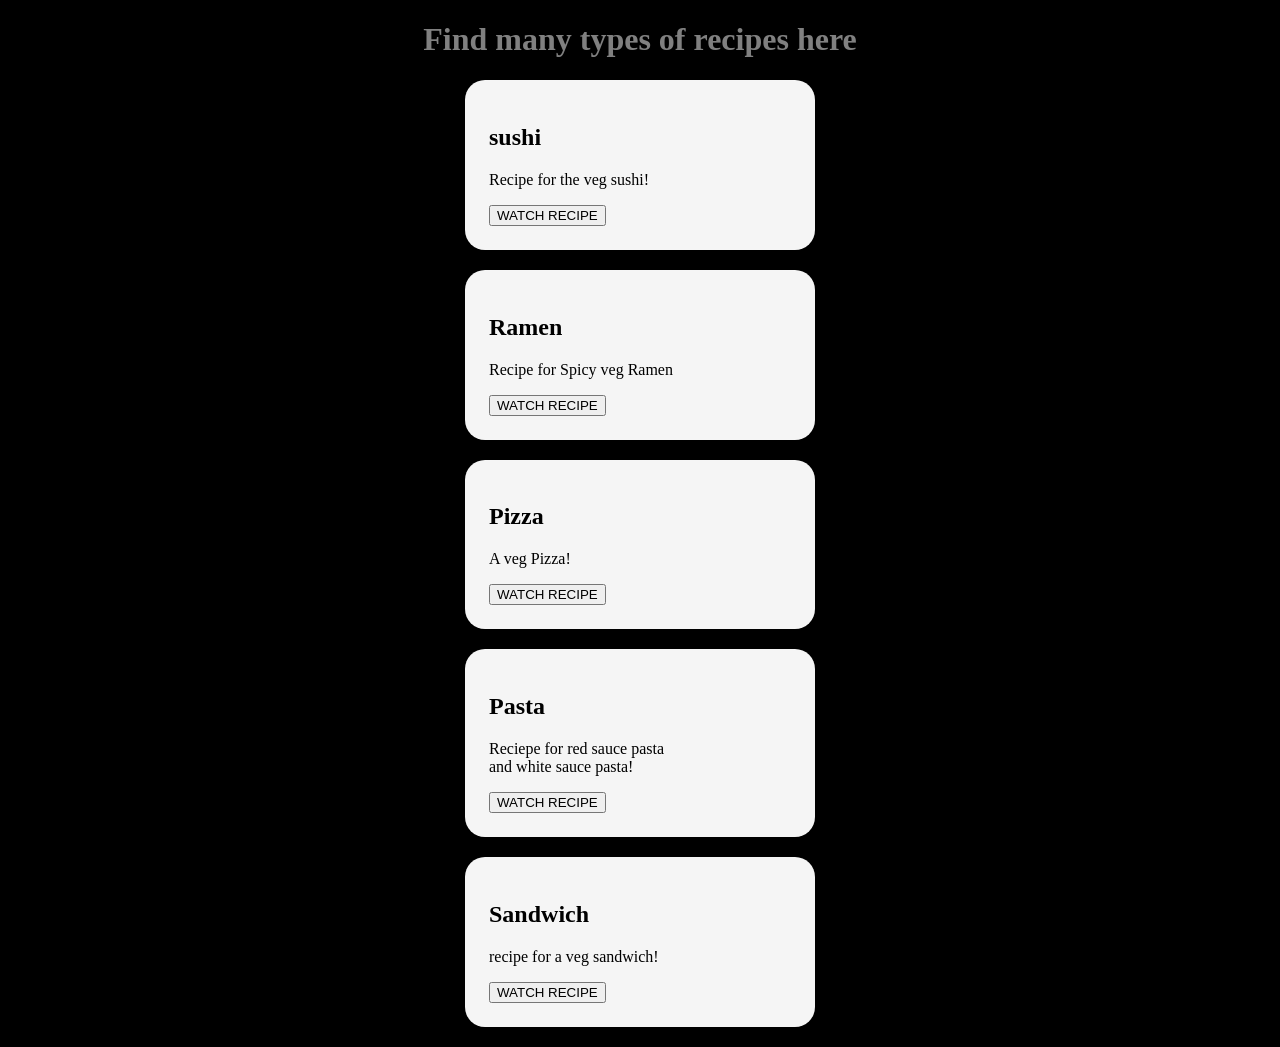
<file: BENTO/mid.html>
<!DOCTYPE html>
<meta charset="UTF-8">
<html lang="en">
<head >
<link rel="stylesheet" href="mid.css"
</head>
<body style="background-color:black">
<h1 style="-webkit-text-fill-color:grey;text-align: center;"> Find many types of recipes here</h1>

<div class="box1">
    <h2>sushi</h2>
    <p> Recipe for the veg sushi!</p>
    <button type="button" onclick="window.location.href='sushi.html'">WATCH RECIPE</button>
</div>
<div class="box2">
    <h2>Ramen</h2>
    <p>Recipe for Spicy veg Ramen</p>
    <button type="button" onclick="window.location.href='ramen.html'">WATCH RECIPE</button>
</div>
<div class="box3">
    <h2>Pizza</h2>
    <p> A veg Pizza!</p>
    <button type="button" onclick="window.location.href='pizza.html'">WATCH RECIPE</button>
</div>
<div class="box4">
    <h2 style=> Pasta </h2>
    <p> Reciepe for red sauce pasta <br> and white sauce pasta!</p>
    <button type="button" onclick="window.location.href='pasta.html'">WATCH RECIPE</button>

</div>
<div class="box5">
    <h2>Sandwich</h2>
    <p>recipe for a veg sandwich!</p>
    <button type="button" onclick="window.location.href='sandwich.html'">WATCH RECIPE</button>
</div>
</head>
</body>










</html>
</file>
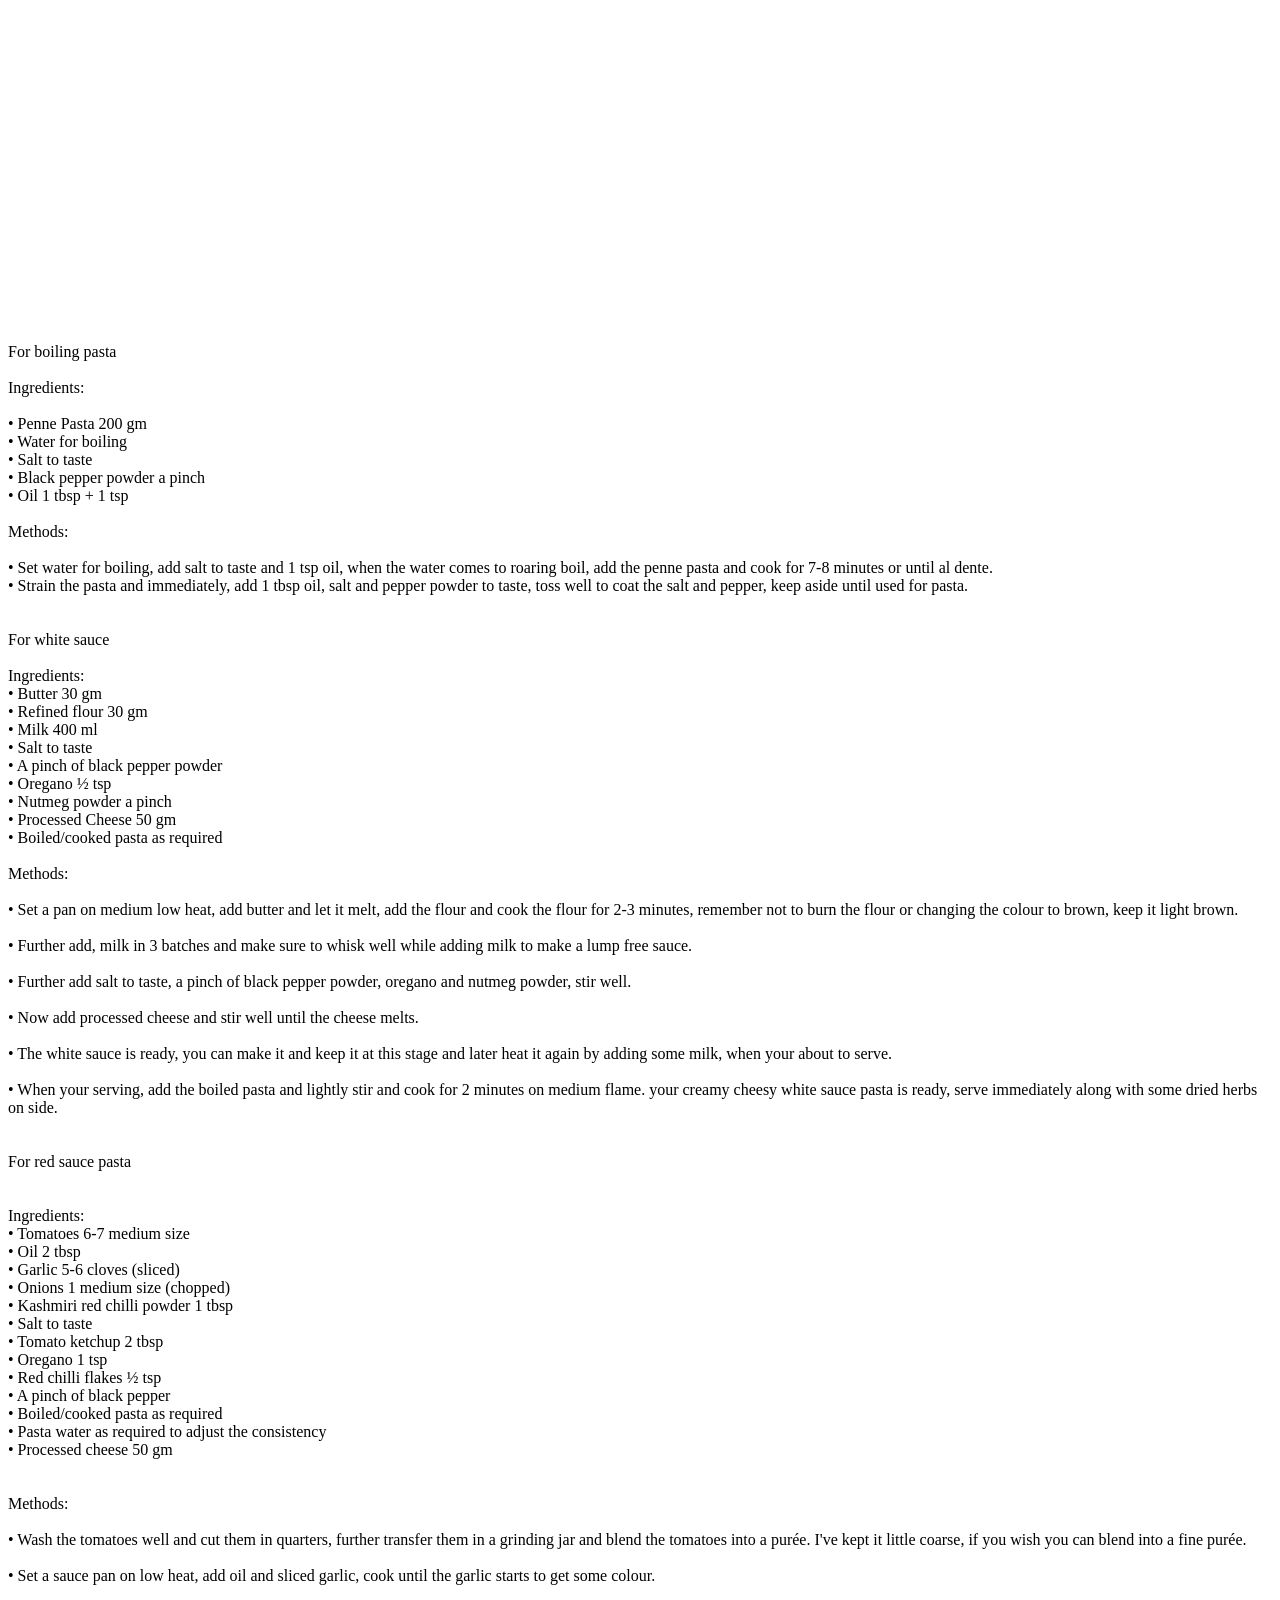
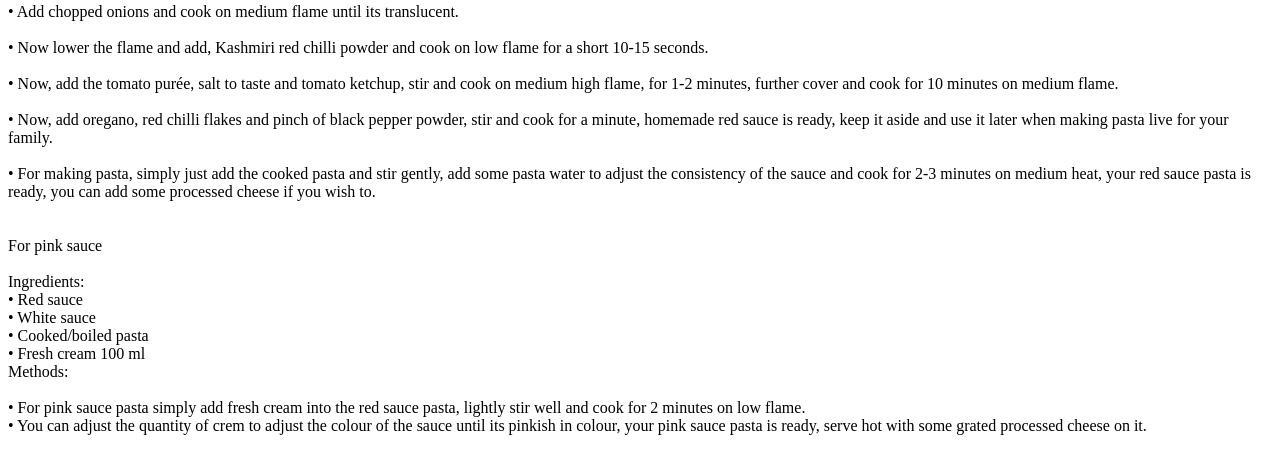
<file: BENTO/pasta.html>
<!DOCTYPE HTML>
<html lang="en">
<head>
<meta charset="UTF-8"
<link rel="stylesheet" href="pasta.css"


</head>
<body>

<iframe width="560" height="315" src="https://www.youtube.com/embed/CHUYtrCtre4?si=E9ln_Qpa370lPAEv" title="YouTube video player" frameborder="0" allow="accelerometer; autoplay; clipboard-write; encrypted-media; gyroscope; picture-in-picture; web-share" referrerpolicy="strict-origin-when-cross-origin" allowfullscreen></iframe>


<p>
For boiling pasta<br><br>
Ingredients:<br><br>
• Penne Pasta 200 gm<br>
• Water for boiling<br>
• Salt to taste<br>
• Black pepper powder a pinch<br>
• Oil 1 tbsp + 1 tsp<br><br>
Methods:<br><br>
• Set water for boiling, add salt to taste and 1 tsp oil, when the water comes to roaring boil, add the penne pasta and cook for 7-8 minutes or until al dente. <br>
• Strain the pasta and immediately, add 1 tbsp oil, salt and pepper powder to taste, toss well to coat the salt and pepper, keep aside until used for pasta.<br><br><br>

For white sauce<br><br>
Ingredients:<br>
• Butter 30 gm<br>
• Refined flour 30 gm<br>
• Milk 400 ml<br>
• Salt to taste<br>
• A pinch of black pepper powder<br>
• Oregano ½ tsp<br>
• Nutmeg powder a pinch<br>
• Processed Cheese 50 gm<br>
• Boiled/cooked pasta as required<br><br>
Methods:<br><br>
• Set a pan on medium low heat, add butter and let it melt, add the flour and cook the flour for 2-3 minutes, remember not to burn the flour or changing the colour to brown, keep it light brown.<br><br>
• Further add, milk in 3 batches and make sure to whisk well while adding milk to make a lump free sauce. <br><br>
• Further add salt to taste, a pinch of black pepper powder, oregano and nutmeg powder, stir well.<br><br>
• Now add processed cheese and stir well until the cheese melts.<br><br>
• The white sauce is ready, you can make it and keep it at this stage and later heat it again by adding some milk, when your about to serve.<br><br>
• When your serving, add the boiled pasta and lightly stir and cook for 2 minutes on medium flame. your creamy cheesy white sauce pasta is ready, serve immediately along with some dried herbs on side.<br><br><br>

For red sauce pasta<br><br><br>
Ingredients:<br>
• Tomatoes 6-7 medium size<br>
• Oil 2 tbsp<br>
• Garlic 5-6 cloves (sliced)<br>
• Onions 1 medium size (chopped)<br>
• Kashmiri red chilli powder 1 tbsp<br>
• Salt to taste<br>
• Tomato ketchup 2 tbsp<br>
• Oregano 1 tsp<br>
• Red chilli flakes ½ tsp<br>
• A pinch of black pepper <br>
• Boiled/cooked pasta as required<br>
• Pasta water as required to adjust the consistency<br>
• Processed cheese 50 gm<br><br><br>

Methods:<br><br>
• Wash the tomatoes well and cut them in quarters, further transfer them in a grinding jar and blend the tomatoes into a purée. I've kept it little coarse, if you wish you can blend into a fine purée. <br><br>
• Set a sauce pan on low heat, add oil and sliced garlic, cook until the garlic starts to get some colour.<br><br>
• Add chopped onions and cook on medium flame until its translucent. <br><br>
• Now lower the flame and add, Kashmiri red chilli powder and cook on low flame for a short 10-15 seconds.<br><br>
• Now, add the tomato purée, salt to taste and tomato ketchup, stir and cook on medium high flame, for 1-2 minutes, further cover and cook for 10 minutes on medium flame.<br><br>
• Now, add oregano, red chilli flakes and pinch of black pepper powder, stir and cook for a minute, homemade red sauce is ready, keep it aside and use it later when making pasta live for your family.<br><br>
• For making pasta, simply just add the cooked pasta and stir gently, add some pasta water to adjust the consistency of the sauce and cook for 2-3 minutes on medium heat, your red sauce pasta is ready, you can add some processed cheese if you wish to.<br><br><br>

For pink sauce <br><br>
Ingredients:<br>
• Red sauce<br>
• White sauce<br>
• Cooked/boiled pasta<br>
• Fresh cream 100 ml<br>
Methods:<br><br>
• For pink sauce pasta simply add fresh cream into the red sauce pasta, lightly stir well and cook for 2 minutes on low flame.<br>
• You can adjust the quantity of crem to adjust the colour of the sauce until its pinkish in colour, your pink sauce pasta is ready, serve hot with some grated processed cheese on it.<br>
</p>











</body>













</html>
</file>
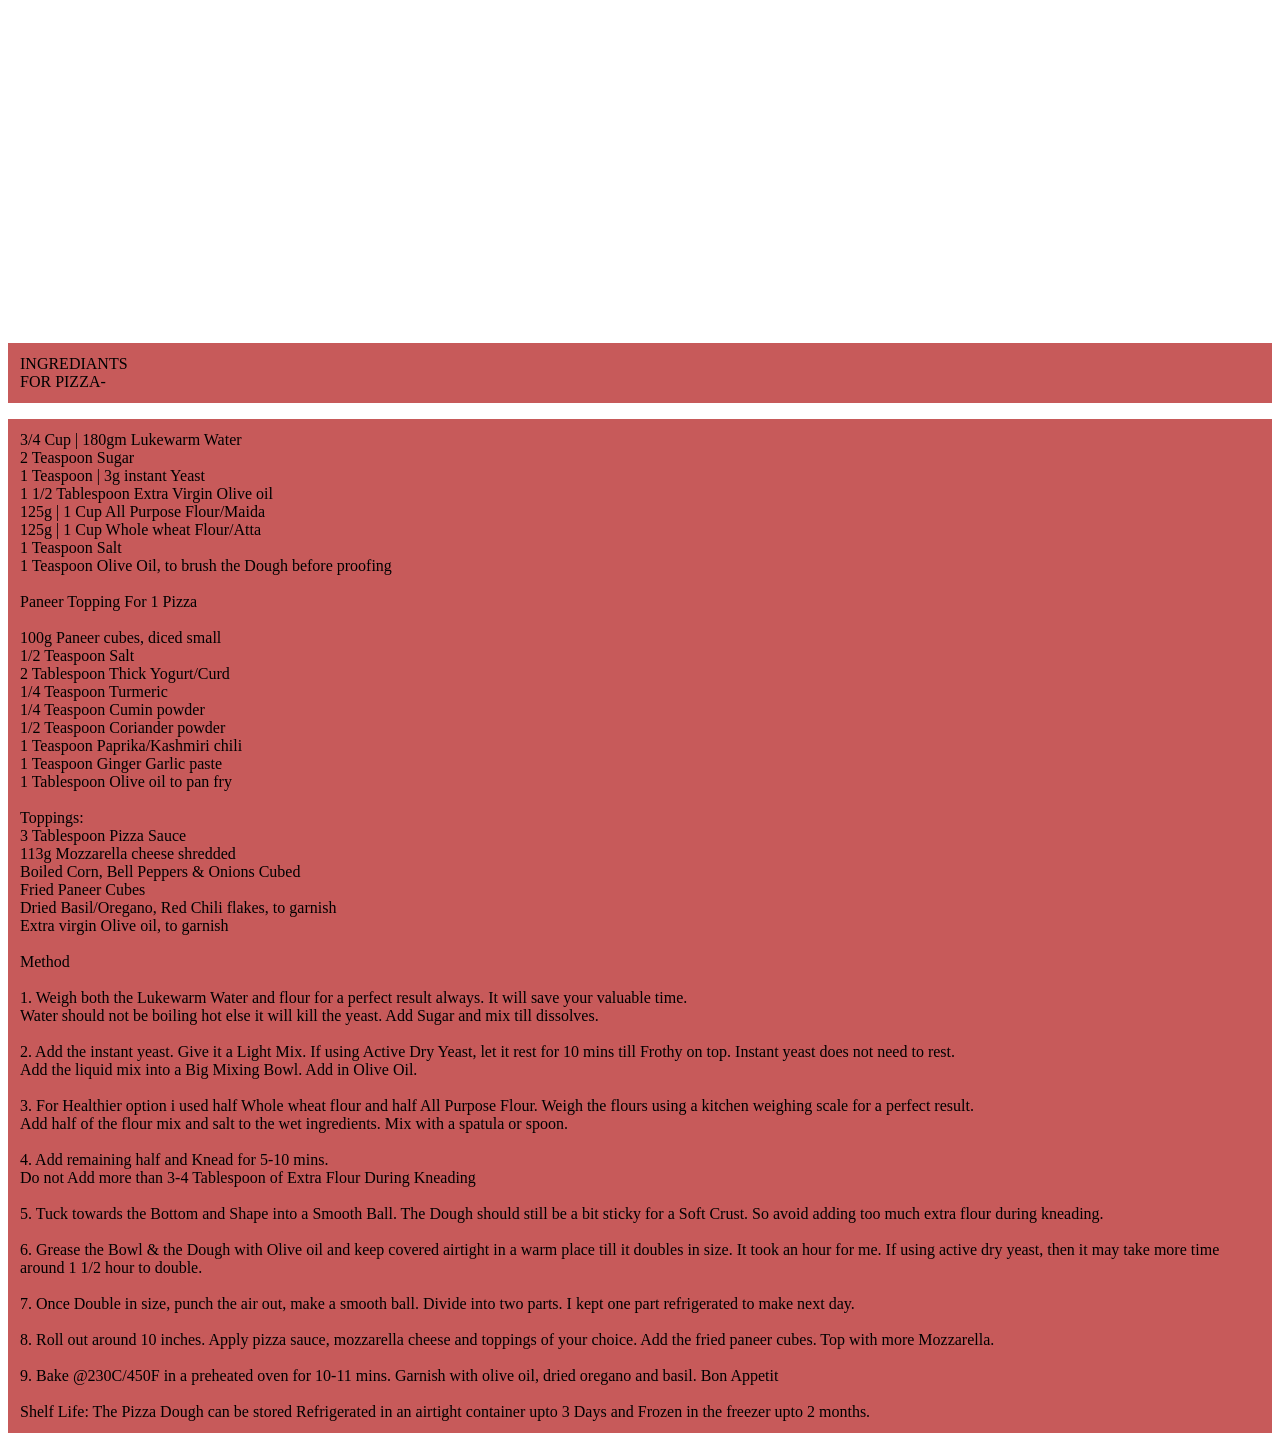
<file: BENTO/pizza.html>
<!DOCTYPE html>

<html lang="en">
<head>
  <meta charset="UTF-8">
  <link rel="stylesheet" href="pizza.css">
</head>
<body>
<iframe width="560" height="315" src="https://www.youtube.com/embed/6EuD6Zd9fso?si=mNOCZKgVBKEmDGF0" title="YouTube video player" frameborder="0" allow="accelerometer; autoplay; clipboard-write; encrypted-media; gyroscope; picture-in-picture; web-share" referrerpolicy="strict-origin-when-cross-origin" allowfullscreen></iframe>
<p>INGREDIANTS <br>FOR PIZZA-</p>
<p>
3/4 Cup | 180gm Lukewarm Water <br>
2 Teaspoon Sugar<br>
1 Teaspoon | 3g instant Yeast<br>
1 1/2 Tablespoon Extra Virgin Olive oil<br>
125g | 1 Cup All Purpose Flour/Maida <br>
125g | 1 Cup Whole wheat Flour/Atta<br>
1 Teaspoon Salt<br>
1 Teaspoon Olive Oil, to brush the Dough before proofing<br><br>

Paneer Topping For 1 Pizza<br><br>
100g Paneer cubes, diced small <br>
1/2 Teaspoon Salt<br>
2 Tablespoon Thick Yogurt/Curd<br>
1/4 Teaspoon Turmeric <br>
1/4 Teaspoon Cumin powder<br> 
1/2 Teaspoon Coriander powder<br>
1 Teaspoon Paprika/Kashmiri chili<br>
1 Teaspoon Ginger Garlic paste<br>
1 Tablespoon Olive oil to pan fry<br><br>

Toppings:<br>
3 Tablespoon Pizza Sauce<br>
113g Mozzarella cheese shredded<br>
Boiled Corn, Bell Peppers & Onions Cubed<br>
Fried Paneer Cubes<br>
Dried Basil/Oregano, Red Chili flakes, to garnish <br>
Extra virgin Olive oil, to garnish<br><br>

Method<br><br>
 
1. Weigh both the Lukewarm Water and flour for a perfect result always. It will save your valuable time.<br>
Water should not be boiling hot else it will kill the yeast. Add Sugar and mix till dissolves.<br><br>

2. Add the instant yeast. Give it a Light Mix. If using Active Dry Yeast, let it rest for 10 mins till Frothy on top. Instant yeast does not need to rest.<br>
Add the liquid mix into a Big Mixing Bowl. Add in Olive Oil.<br><br>

3. For Healthier option i used half Whole wheat flour and half All Purpose Flour. Weigh the flours using a kitchen weighing scale for a perfect result.<br>
Add half of the flour mix and salt to the wet ingredients. Mix with a spatula or spoon.<br><br>

4. Add remaining half and Knead for 5-10 mins.<br>
Do not Add more than 3-4 Tablespoon of Extra Flour During Kneading<br><br>

5. Tuck towards the Bottom and Shape into a Smooth Ball. The Dough should still be a bit sticky for a Soft Crust. So avoid adding too much extra flour during kneading.<br><br>

6. Grease the Bowl & the Dough with Olive oil and keep covered airtight in a warm place till it doubles in size. It took an hour for me. If using active dry yeast, then it may take more time around 1 1/2 hour to double.<br><br>

7. Once Double in size, punch the air out, make a smooth ball. Divide into two parts. I kept one part refrigerated to make next day.<br><br>

8. Roll out around 10 inches. Apply pizza sauce, mozzarella cheese and toppings of your choice. Add the fried paneer cubes. Top with more Mozzarella. <br><br>

9. Bake @230C/450F in a preheated oven for 10-11 mins. Garnish with olive oil, dried oregano and basil. Bon Appetit <br><br>

Shelf Life: The Pizza Dough can be stored Refrigerated in an airtight container upto 3 Days and 
Frozen in the freezer upto 2 months.</p>
</body>
</html>
</file>
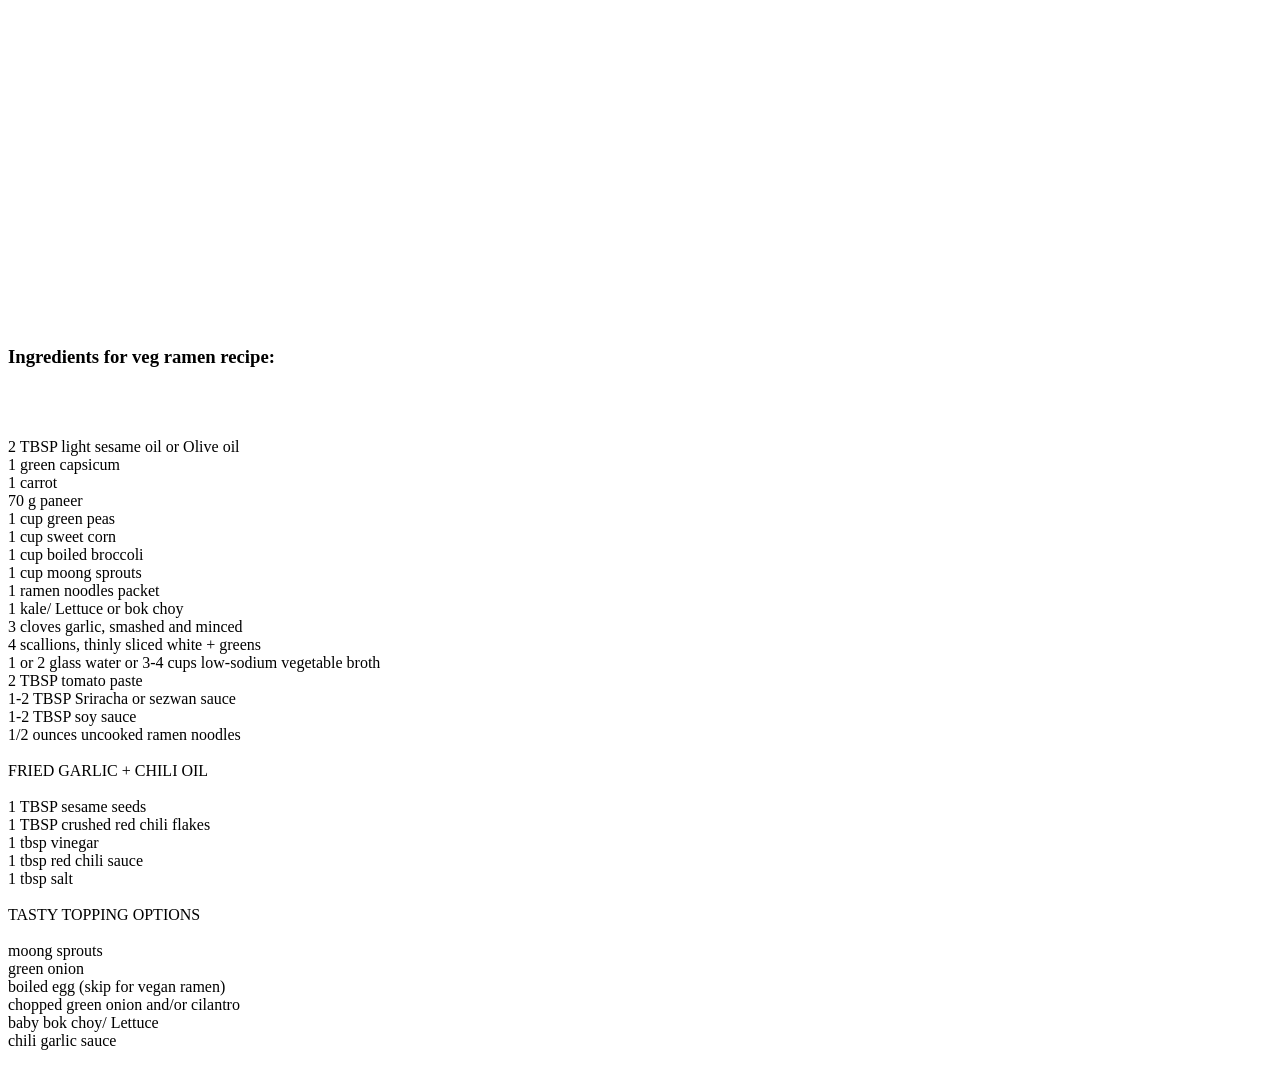
<file: BENTO/ramen.html>
<!DOCTYPE html>
<html lang="en">
<head>
    <meta charset="UTF-8"
    <link rel="stylesheet" href="ramen.css"

</head>
<body>
<iframe width="560" height="315" src="https://www.youtube.com/embed/0py3YKRZSwE?si=bpFNuv4bRfcf_Rkk" title="YouTube video player" frameborder="0" allow="accelerometer; autoplay; clipboard-write; encrypted-media; gyroscope; picture-in-picture; web-share" referrerpolicy="strict-origin-when-cross-origin" allowfullscreen></iframe>

<h3>Ingredients for veg ramen recipe:</h3><br><br>
<p>2 TBSP light sesame oil or Olive oil<br>
1 green capsicum<br>
1 carrot<br>
70 g paneer<br>
1 cup green peas<br>
1 cup sweet corn<br>
1 cup boiled broccoli<br>
1 cup moong sprouts<br>
1 ramen noodles packet<br>
1 kale/ Lettuce or bok choy <br>
3 cloves garlic, smashed and minced<br>
4 scallions, thinly sliced white + greens<br>
1 or 2 glass water or 3-4 cups low-sodium vegetable broth<br>
2 TBSP tomato paste<br>
1-2 TBSP Sriracha or sezwan sauce<br>
1-2 TBSP soy sauce<br>
1/2 ounces uncooked ramen noodles <br><br>
FRIED GARLIC + CHILI OIL<br><br>
1 TBSP sesame seeds<br>
1 TBSP crushed red chili flakes<br>
1 tbsp vinegar<br>
1 tbsp red chili sauce<br>
1 tbsp salt<br><br>
TASTY TOPPING OPTIONS<br><br>
moong sprouts<br>
green onion<br>
boiled egg (skip for vegan ramen) <br>
chopped green onion and/or cilantro<br>
baby bok choy/ Lettuce<br>
chili garlic sauce<br>
</p>























</body>
</html>
</file>
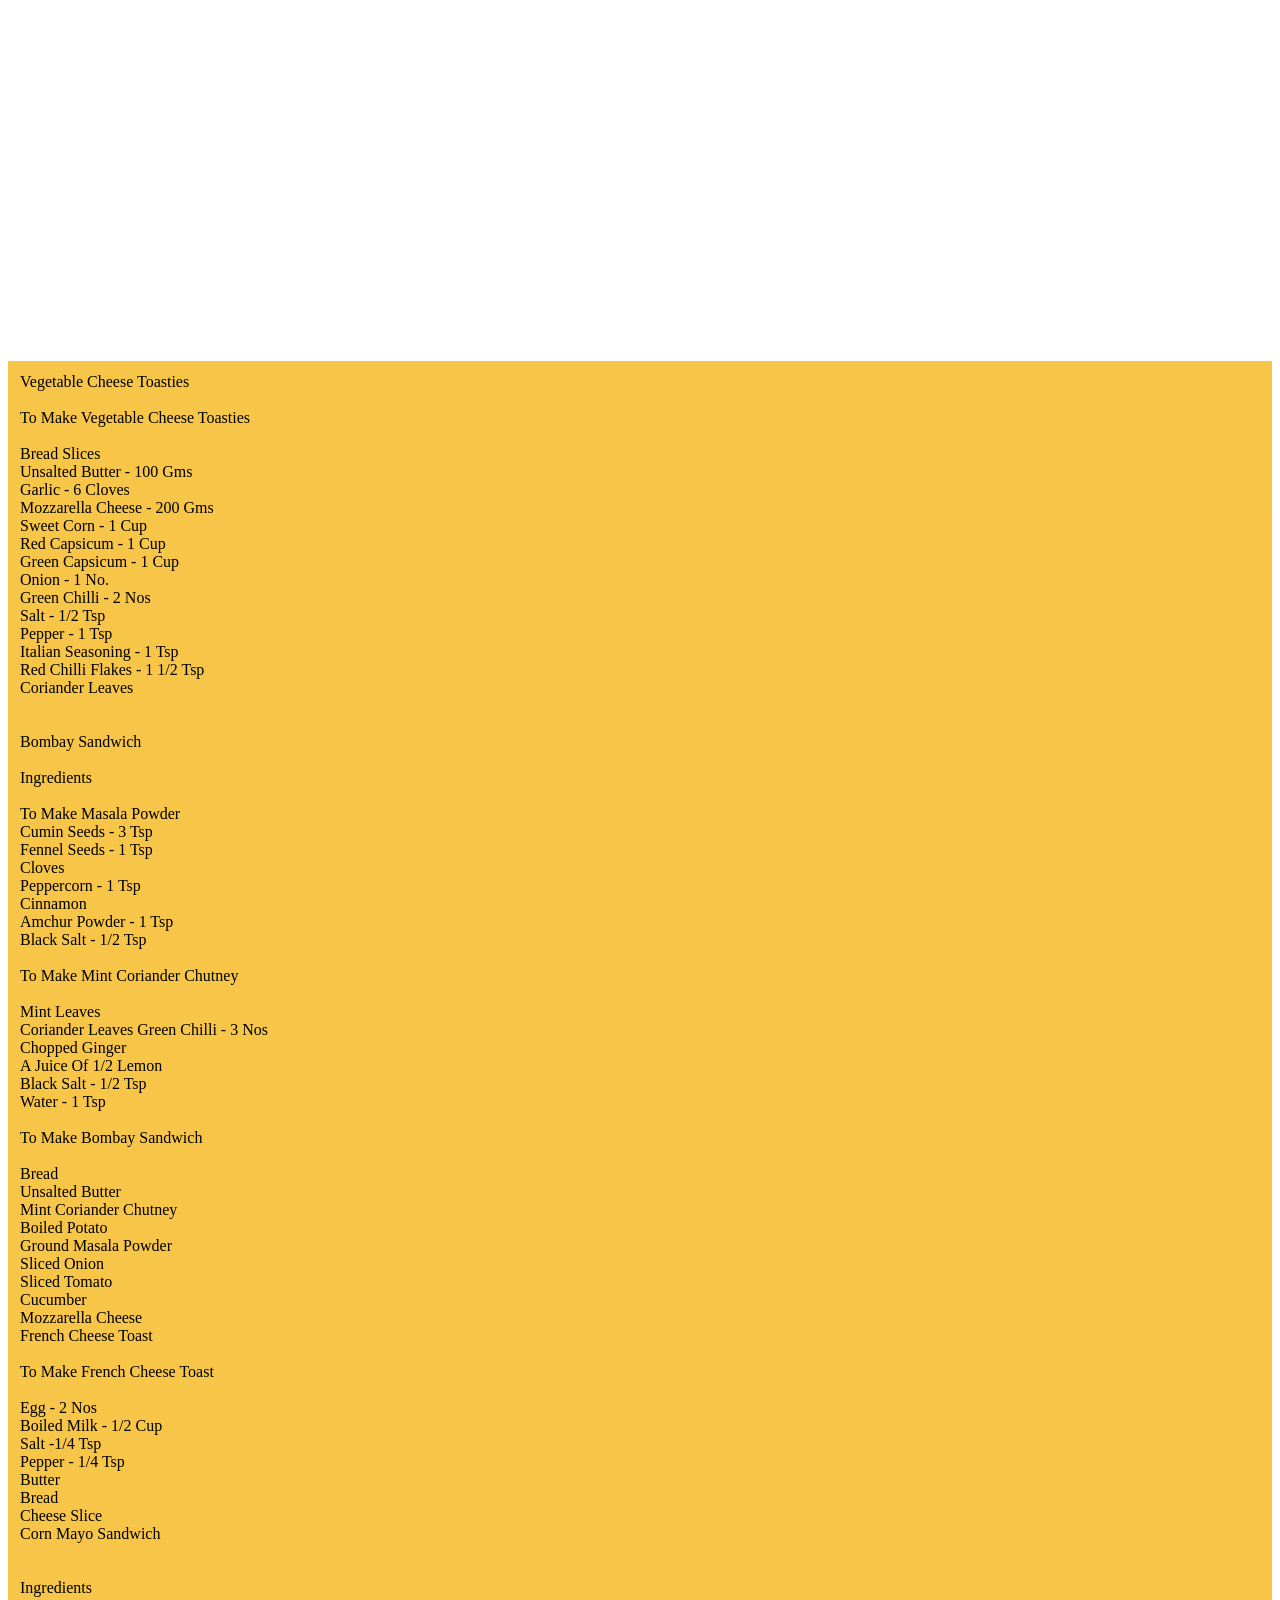
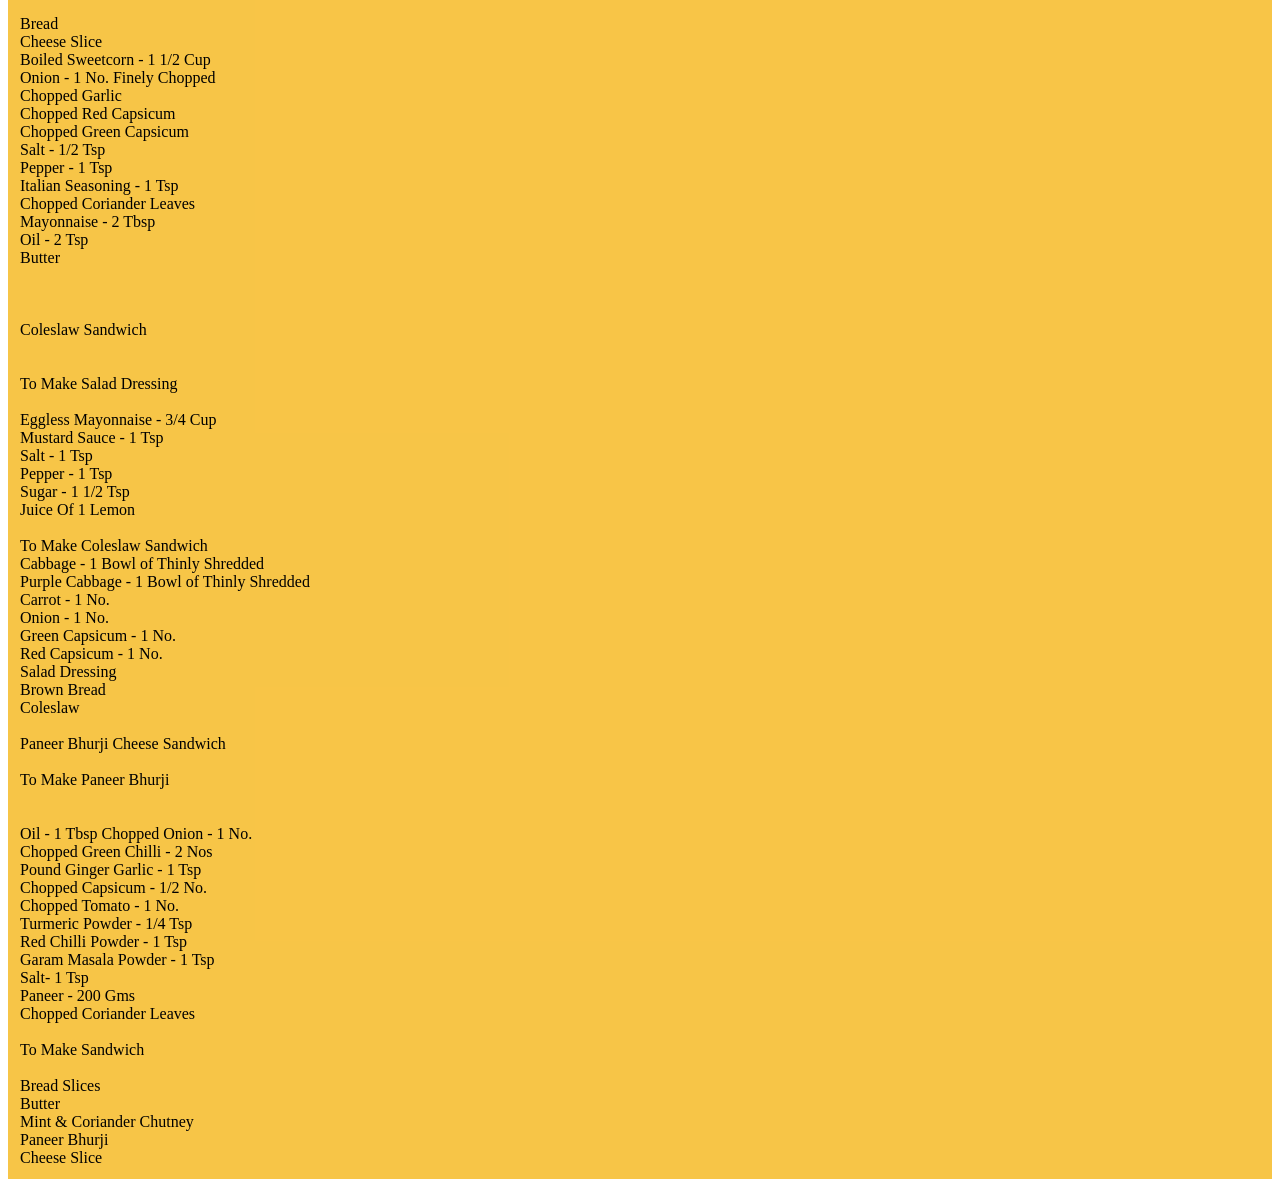
<file: BENTO/sandwich.html>
<!DOCTYPE HTML>
<html lang="en">
<head>

<link rel="stylesheet" href="sandwich.css">
<iframe width="560" height="315" src="https://www.youtube.com/embed/Hy9oQRvTOnU?si=R8Qg3YIr7pPIPOGI" title="YouTube video player" frameborder="0" allow="accelerometer; autoplay; clipboard-write; encrypted-media; gyroscope; picture-in-picture; web-share" referrerpolicy="strict-origin-when-cross-origin" allowfullscreen></iframe>


</head>
<body>
<br><br>
<p>
Vegetable Cheese Toasties<br><br>

To Make Vegetable Cheese Toasties<br><br>

Bread Slices<br>
Unsalted Butter - 100 Gms<br>
Garlic - 6 Cloves<br>
Mozzarella Cheese - 200 Gms<br>
Sweet Corn - 1 Cup<br>
Red Capsicum - 1 Cup<br>
Green Capsicum - 1 Cup<br>
Onion - 1 No.<br>
Green Chilli - 2 Nos<br>
Salt - 1/2 Tsp<br>
Pepper - 1 Tsp<br>
Italian Seasoning - 1 Tsp<br>
Red Chilli Flakes - 1 1/2 Tsp<br>
Coriander Leaves<br><br><br>



Bombay Sandwich<br><br>
Ingredients <br><br>

To Make Masala Powder<br>
Cumin Seeds - 3 Tsp<br>
Fennel Seeds - 1 Tsp<br>
Cloves<br>
Peppercorn - 1 Tsp<br>
Cinnamon<br>
Amchur Powder - 1 Tsp<br>
Black Salt - 1/2 Tsp<br><br>

To Make Mint Coriander Chutney<br><br>
Mint Leaves<br>
Coriander Leaves
Green Chilli - 3 Nos<br>
Chopped Ginger<br>
A Juice Of 1/2 Lemon<br>
Black Salt - 1/2 Tsp<br>
Water - 1 Tsp<br><br>

To Make Bombay Sandwich<br><br>
Bread<br>
Unsalted Butter<br>
Mint Coriander Chutney<br>
Boiled Potato<br>
Ground Masala Powder<br>
Sliced Onion<br>
Sliced Tomato<br>
Cucumber<br>
Mozzarella Cheese<br>





French Cheese Toast<br><br>

To Make French Cheese Toast<br><br>

Egg - 2 Nos<br>
Boiled Milk - 1/2 Cup<br>
Salt -1/4 Tsp<br>
Pepper - 1/4 Tsp<br>
Butter<br>
Bread<br>
Cheese Slice<br>






Corn Mayo Sandwich<br><br><br>
Ingredients<br><br>

Bread<br>
Cheese Slice<br>
Boiled Sweetcorn - 1 1/2 Cup<br>
Onion - 1 No. Finely Chopped<br>
Chopped Garlic <br>
Chopped Red Capsicum <br>
Chopped Green Capsicum <br>
Salt - 1/2 Tsp<br>
Pepper - 1 Tsp<br>
Italian Seasoning - 1 Tsp<br>
Chopped Coriander Leaves<br>
Mayonnaise - 2 Tbsp<br>
Oil - 2 Tsp<br>
Butter<br><br><br><br>




Coleslaw Sandwich<br><br><br>

To Make Salad Dressing<br><br>
Eggless Mayonnaise - 3/4 Cup<br>
Mustard Sauce - 1 Tsp<br>
Salt - 1 Tsp<br>
Pepper - 1 Tsp<br>
Sugar - 1 1/2 Tsp<br>
Juice Of 1 Lemon<br><br>

To Make Coleslaw Sandwich<br>
Cabbage - 1 Bowl of Thinly Shredded<br>
Purple Cabbage -  1 Bowl of Thinly Shredded<br>
Carrot - 1 No.<br>
Onion - 1 No.<br>
Green Capsicum - 1 No.<br>
Red Capsicum - 1 No.<br>
Salad Dressing<br>
Brown Bread<br>
Coleslaw<br><br>






Paneer Bhurji Cheese Sandwich<br><br>

To Make Paneer Bhurji<br><br>
<br>
Oil - 1 Tbsp 
Chopped Onion - 1 No. <br>
Chopped Green Chilli - 2 Nos <br>
Pound Ginger Garlic - 1 Tsp<br>
Chopped Capsicum - 1/2 No. <br>
Chopped Tomato - 1 No.<br>
Turmeric Powder - 1/4 Tsp <br>
Red Chilli Powder - 1 Tsp<br>
Garam Masala Powder - 1 Tsp <br>
Salt- 1 Tsp <br>
Paneer - 200 Gms <br>
Chopped Coriander Leaves<br><br>


To Make Sandwich<br><br>

Bread Slices<br>
Butter <br>
Mint & Coriander Chutney<br>
Paneer Bhurji<br>
Cheese Slice <br>


</p>
</body>
</html>
</file>
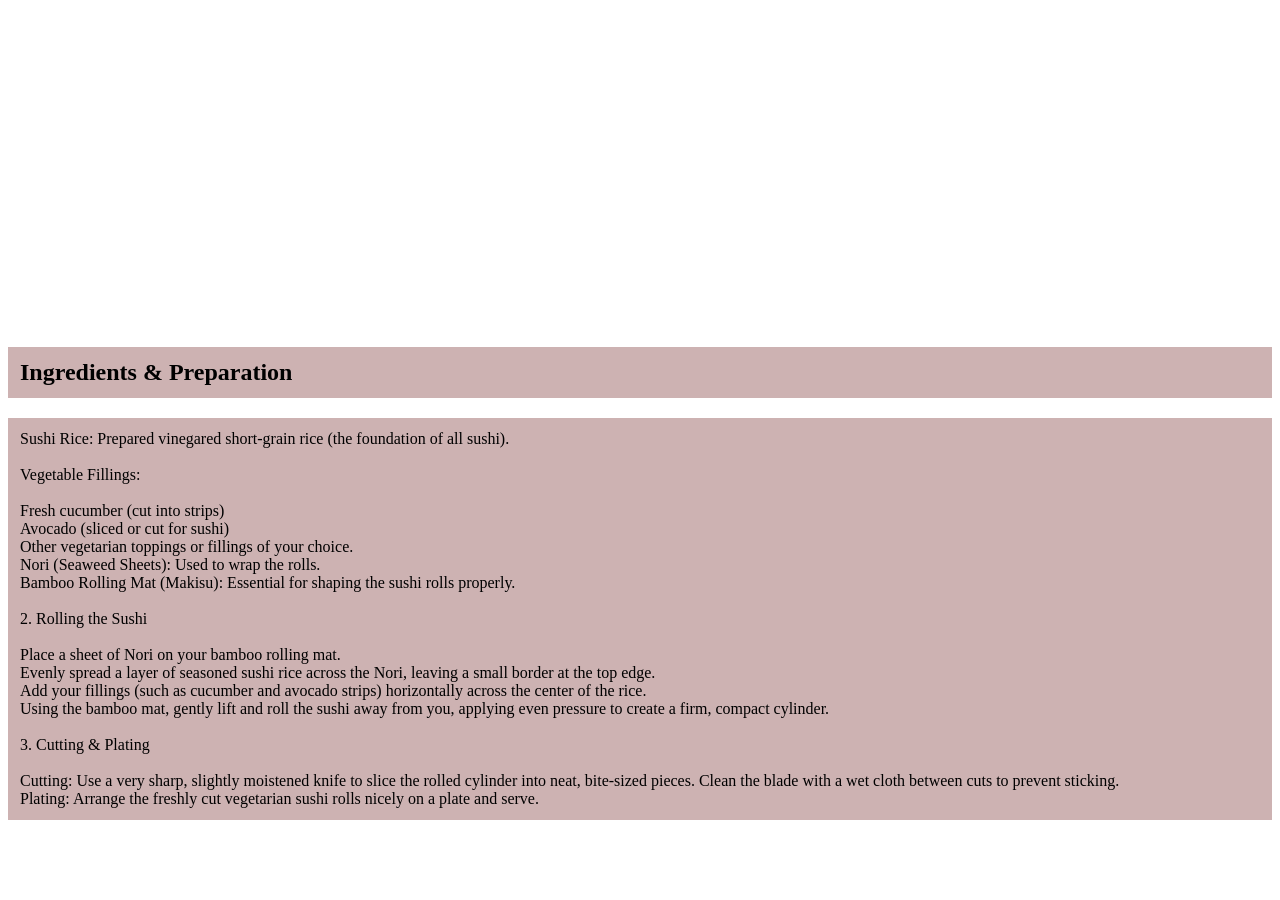
<file: BENTO/sushi.html>
<!DOCTYPE HTML>
<meta charset="UTF-8">
<html lang="en"
<head>
    <link rel="stylesheet" href="sushi.css"
</head>
<iframe width="560" height="315" src="https://www.youtube.com/embed/BpVbGHdONIQ?si=F6g-dHiLH78wAcFl" title="YouTube video player" frameborder="0" allow="accelerometer; autoplay; clipboard-write; encrypted-media; gyroscope; picture-in-picture; web-share" referrerpolicy="strict-origin-when-cross-origin" allowfullscreen></iframe>

<h2> Ingredients & Preparation</h2>
<P>Sushi Rice: Prepared vinegared short-grain rice (the foundation of all sushi).<br><br>

Vegetable Fillings:<br><br>

Fresh cucumber (cut into strips)<br>

Avocado (sliced or cut for sushi)<br>

Other vegetarian toppings or fillings of your choice.<br>

Nori (Seaweed Sheets): Used to wrap the rolls.<br>

Bamboo Rolling Mat (Makisu): Essential for shaping the sushi rolls properly.<br><br>

2. Rolling the Sushi<br><br>
Place a sheet of Nori on your bamboo rolling mat.<br>

Evenly spread a layer of seasoned sushi rice across the Nori, leaving a small border at the top edge.<br>

Add your fillings (such as cucumber and avocado strips) horizontally across the center of the rice.<br>

Using the bamboo mat, gently lift and roll the sushi away from you, applying even pressure to create a firm, compact cylinder.<br><br>

3. Cutting & Plating<br><br>
Cutting: Use a very sharp, slightly moistened knife to slice the rolled cylinder into neat, bite-sized pieces. Clean the blade with a wet cloth between cuts to prevent sticking.<br>

Plating: Arrange the freshly cut vegetarian sushi rolls nicely on a plate and serve.</P>
</file>
<file: BENTO/mid.css>
.box1{
    background-color:whitesmoke;
    border-radius: 20px;
    padding: 24px;
    box-sizing: border-box;
    width: 80%;
    max-width: 350px;
    margin: 20px auto;
}

.box2{
    background-color: whitesmoke;
    border-radius: 20px;
    padding: 24px;
    box-sizing: border-box;
    width: 80%;
    max-width: 350px;
    margin: 20px auto;

}
.box3{
    background-color: whitesmoke;
    border-radius: 20px;
    padding:24px;
    box-sizing: border-box;
    width: 80%;
    max-width: 350px;
    margin: 20px auto;
}
.box4{
    background-color: whitesmoke;
    border-radius: 20px;
    padding: 24px;
    box-sizing: border-box;
    width: 80%;
    max-width: 350px;
    margin: 20px auto;
}
.box5{
    background-color: whitesmoke;
    border-radius: 20px;
    padding: 24px;
    box-sizing: border-box;
    width: 80%;
    max-width: 350px;
    margin: 20px auto;
}
</file>
<file: BENTO/pasta.css>
body{
    background-image: url(https://png.pngtree.com/thumb_back/fw800/background/20220512/pngtree-pasta-seamless-pattern-linear-hand-image_1248875.jpg);
    background-size: cover;
    background-position: center;
    background-repeat: no-repeat;
    background-attachment: fixed;
}

p{
    background-color: rgba(255, 240, 176, 0.863);
    color:black;
    padding:12px;

}
</file>
<file: BENTO/pizza.css>
body{
    background-image:url(https://tse3.mm.bing.net/th/id/OIP.KNj4PRyOSoOWTbWqzSALhQHaHa?r=0&w=1920&h=1920&rs=1&pid=ImgDetMain&o=7&rm=3);
    background-size: cover;
    background-position: center;
    background-repeat:no-repeat;
    background-attachment: fixed;
}
p{
    background-color: rgba(185, 49, 49, 0.8);
    color: black;
    padding: 12px;
}
</file>
<file: BENTO/ramen.css>
body{
    background-image:url(https://tse3.mm.bing.net/th/id/OIP.RJFajxFBCpXZ68u8l8rggAHaHa?r=0&rs=1&pid=ImgDetMain&o=7&rm=3) ;
    background-size: cover;
    background-position: center;
    background-repeat: no-repeat;
    background-attachment: fixed;
}
p{
    background-color: rgba(176, 223, 232, 0.5);
    color:black;
    padding: 12px;

}
</file>
<file: BENTO/sandwich.css>
body{
    background-image: url("https://static.vecteezy.com/system/resources/previews/050/749/627/non_2x/doodle-sandwich-line-art-seamless-pattern-free-vector.jpg");
    background-size: cover;
    background-position: center;
    background-repeat: no-repeat;
    background-attachment: fixed;
}

p{
    background-color: rgba(246, 183, 25, 0.8);
    color: black;
    padding: 12px;
}
</file>
<file: BENTO/sushi.css>
body {
    background-image: url(https://tse4.mm.bing.net/th/id/OIP.6yYqzWDeKiNlPlLqf16JvAHaH6?r=0&rs=1&pid=ImgDetMain&o=7&rm=3);
    background-size: cover;
    background-position: center;
    background-repeat: no-repeat;
    background-attachment: fixed;
}

h2,
p{
    background-color: rgba(193, 159, 159, 0.8);
    color: white;
    padding: 12px;
    -webkit-text-fill-color: black;
}
</file>
